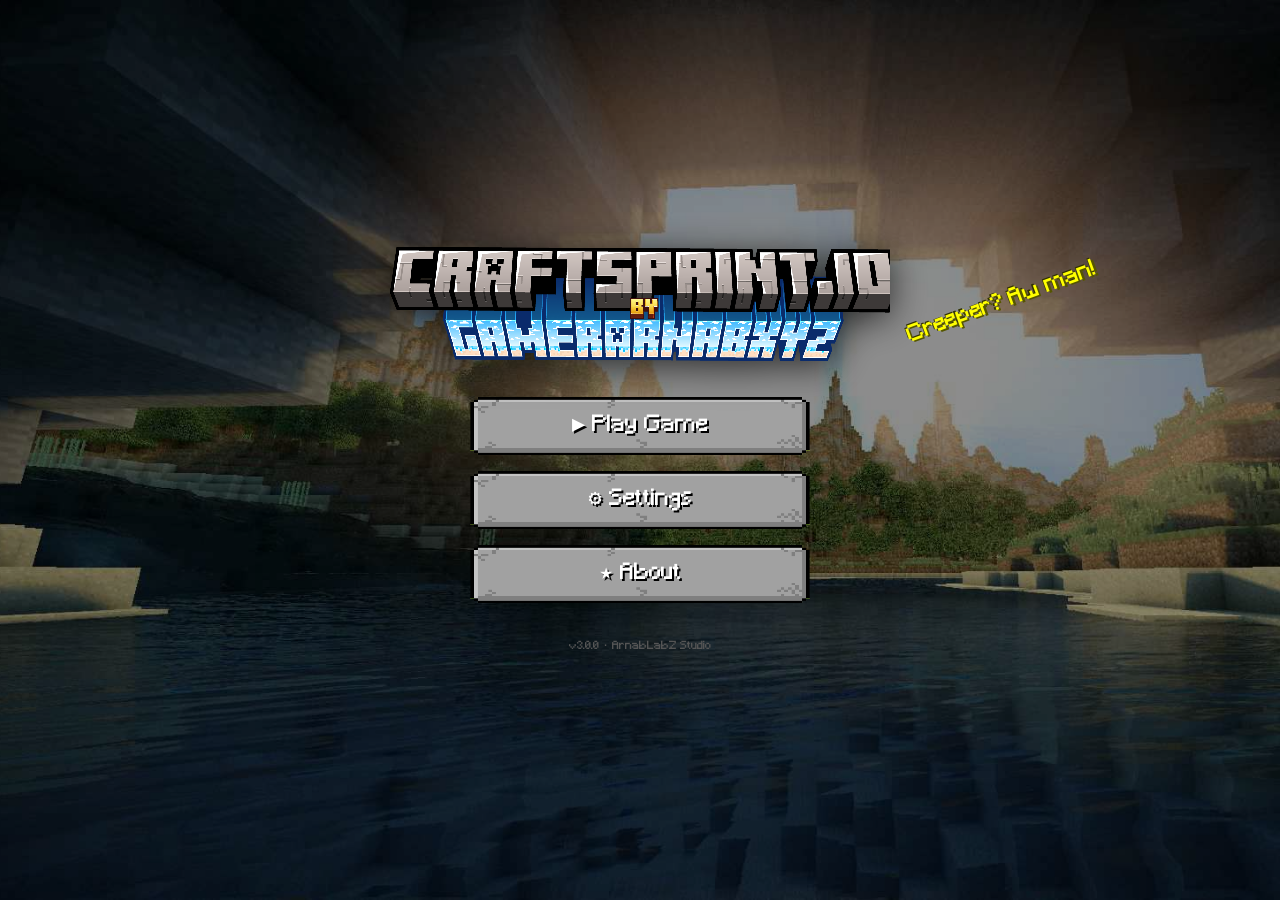
<file: index.html>
<!DOCTYPE html>
<html lang="en">
<head>
    <meta charset="utf-8">
    <meta name="viewport" content="width=device-width,initial-scale=1,maximum-scale=1,user-scalable=no">
    <meta name="mobile-web-app-capable" content="yes">
    <meta name="apple-mobile-web-app-capable" content="yes">
    <meta name="theme-color" content="#1a0a00">
    <title>CraftSprint.IO</title>
    <link rel="stylesheet" href="style.css">
</head>
<body class="menu-body">
    <canvas id="menu-canvas"></canvas>
    <div class="full-screen">
        <img src="assets/header_logo.png" class="logo-img" alt="CraftSprint">
        <div id="splash-text">Swipe to Survive!</div>
        <div class="menu-btns">
            <a href="game.html" class="minecraft-btn">▶ Play Game</a>
            <a href="settings.html" class="minecraft-btn">⚙ Settings</a>
            <a href="about.html"    class="minecraft-btn">★ About</a>
        </div>
        <div style="color:#555;font-size:11px;margin-top:28px;font-family:'Minecraft',monospace;">
            v3.0.0 · ArnabLabZ Studio
        </div>
    </div>
    <script src="main.js"></script>
    <script>
    // Rotating splash texts
    var splashes = [
        "Swipe to Survive!","Creeper? Aw man!","Never dig down!",
        "Steve approves!","Dodge like a pro!","Made with ❤ blocks",
        "TNT incoming!","100% Blocky!","No Herobrine inside",
        "Parkour time!","Built different!","Infinite runner!"
    ];
    var el = document.getElementById('splash-text');
    el.textContent = splashes[Math.floor(Math.random()*splashes.length)];
    </script>
</body>
</html>
</file>
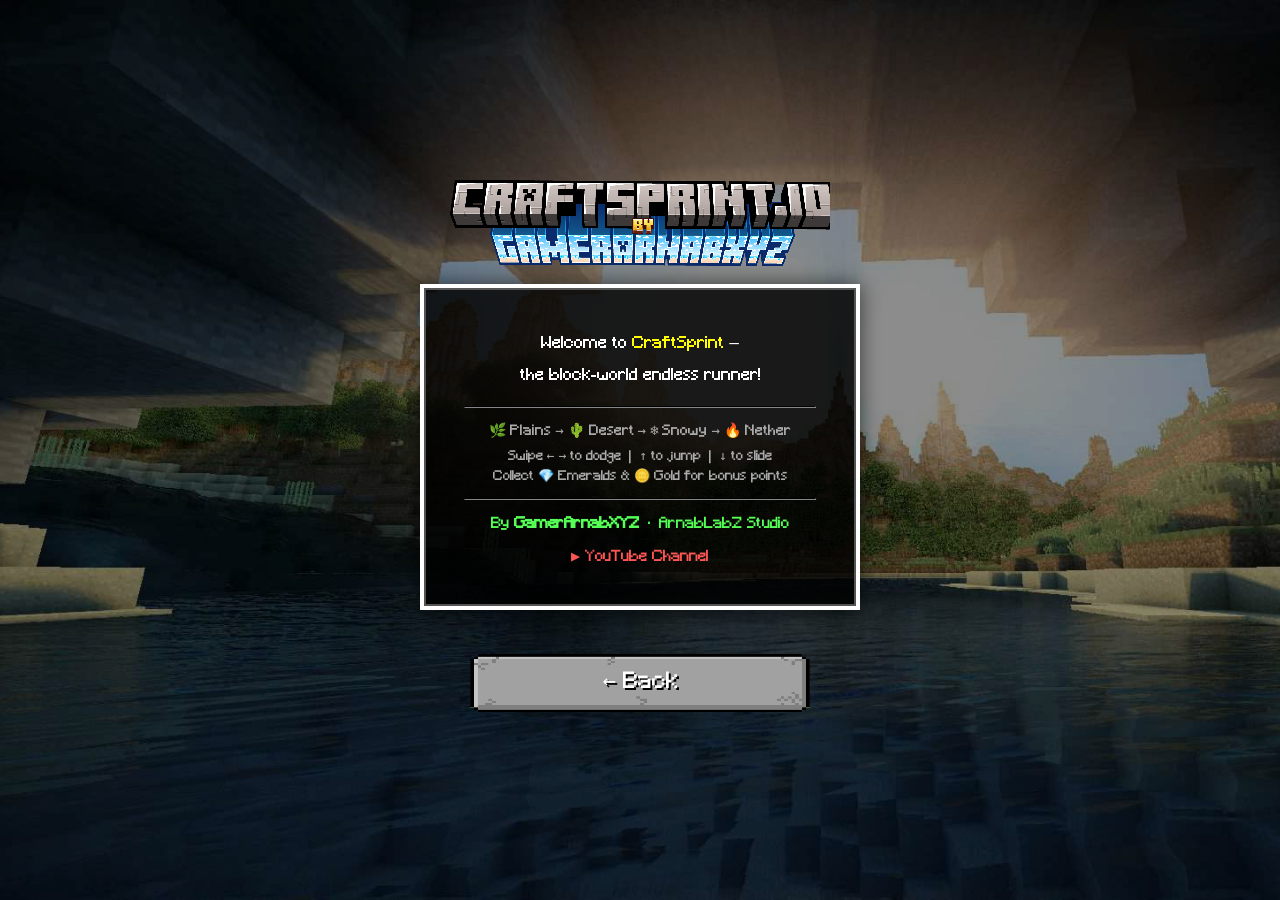
<file: about.html>
<!DOCTYPE html>
<html lang="en">
<head>
    <meta charset="utf-8">
    <meta name="viewport" content="width=device-width,initial-scale=1,maximum-scale=1,user-scalable=no">
    <title>CraftSprint.IO - About</title>
    <link rel="stylesheet" href="style.css">
</head>
<body class="menu-body">
    <canvas id="menu-canvas"></canvas>
    <div class="full-screen">
        <img src="assets/header_logo.png" class="header-logo" alt="CraftSprint">
        <div class="settings-box" style="max-width:460px;">
            <p style="color:#fff;font-size:clamp(13px,3.5vw,16px);line-height:2;margin:0;">
                Welcome to <span style="color:#ffff00;">CraftSprint</span> —<br>
                the block-world endless runner!
            </p>
            <hr style="border-color:#333;margin:14px 0;">
            <p style="color:#aaa;font-size:clamp(11px,3vw,14px);margin:8px 0;">🌿 Plains → 🌵 Desert → ❄ Snowy → 🔥 Nether</p>
            <p style="color:#aaa;font-size:clamp(11px,3vw,13px);margin:4px 0;">Swipe ← → to dodge &nbsp;|&nbsp; ↑ to jump &nbsp;|&nbsp; ↓ to slide</p>
            <p style="color:#aaa;font-size:clamp(11px,3vw,13px);margin:4px 0;">Collect 💎 Emeralds &amp; 🪙 Gold for bonus points</p>
            <hr style="border-color:#333;margin:14px 0;">
            <p style="color:#55ff55;font-size:clamp(12px,3.5vw,15px);margin:0;">
                By <strong>GamerArnabXYZ</strong> · ArnabLabZ Studio
            </p>
            <a href="https://www.youtube.com/@Gamer_Arnab_XYZ"
               style="display:inline-block;margin-top:14px;color:#ff5555;
                      font-size:clamp(12px,3.5vw,15px);text-decoration:none;
                      font-family:'Minecraft',monospace;">
                ▶ YouTube Channel
            </a>
        </div>
        <a href="index.html" class="minecraft-btn" style="margin-top:20px;">← Back</a>
    </div>
    <script src="main.js"></script>
</body>
</html>
</file>
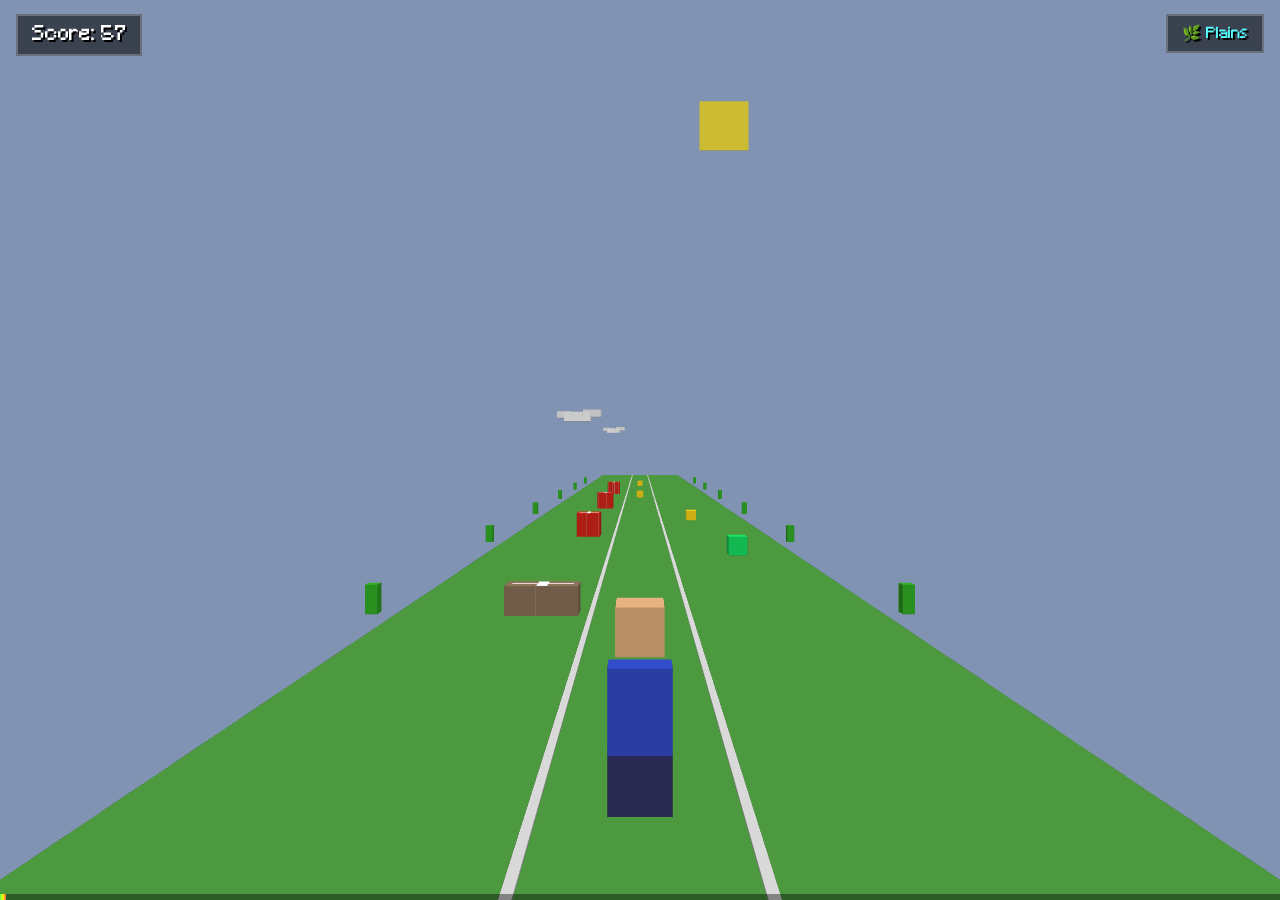
<file: game.html>
<!DOCTYPE html>
<html lang="en">
<head>
    <meta charset="utf-8">
    <meta name="viewport" content="width=device-width,initial-scale=1,maximum-scale=1,user-scalable=no">
    <meta name="apple-mobile-web-app-capable" content="yes">
    <title>CraftSprint.IO - Playing</title>
    <link rel="stylesheet" href="style.css">
</head>
<body>
    <!-- HUD -->
    <div id="ui">
        <div id="score">Score: 0</div>
        <div id="biome-display">🌿 Plains</div>
        <div id="combo-display">×1</div>
    </div>

    <!-- Distance progress bar -->
    <div id="dist-bar-wrap"><div id="dist-bar"></div></div>

    <!-- Biome transition toast -->
    <div id="biome-toast"></div>

    <!-- Death Screen -->
    <div id="game-over" class="overlay">
        <h1>YOU DIED!</h1>
        <p class="death-cause" id="death-msg">Steve was blown up by TNT</p>
        <p class="final-score" id="final-score"></p>
        <p class="high-score"  id="high-score-display"></p>
        <div class="menu-btns">
            <button onclick="doRestart()" class="minecraft-btn">⚔ Respawn</button>
            <a href="index.html" class="minecraft-btn" onclick="doStop()">🏠 Title Screen</a>
        </div>
    </div>

    <canvas id="canvas" oncontextmenu="event.preventDefault()"></canvas>

    <script src="main.js"></script>
    <script async src="craftsprint.js"></script>
</body>
</html>
</file>
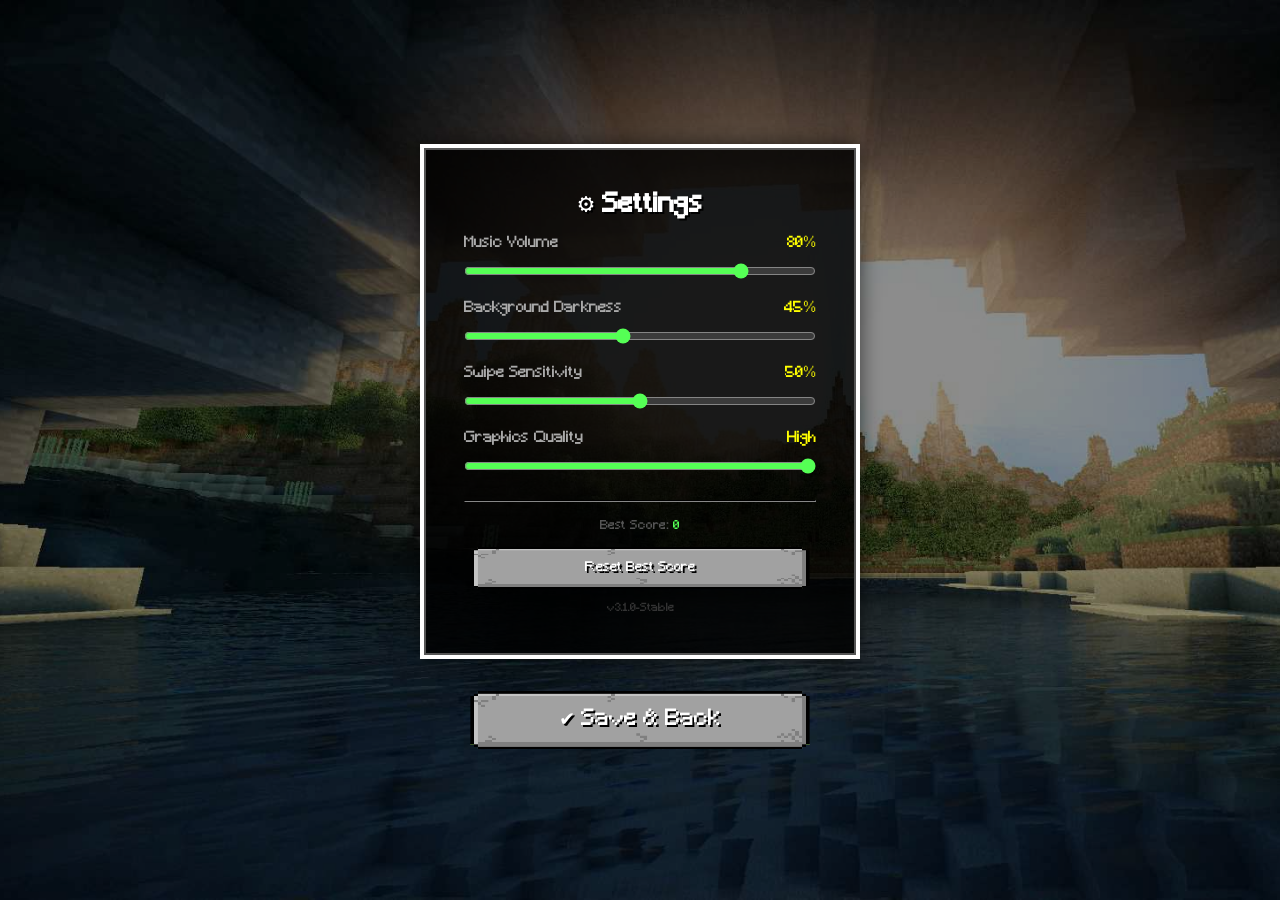
<file: settings.html>
<!DOCTYPE html>
<html lang="en">
<head>
    <meta charset="utf-8">
    <meta name="viewport" content="width=device-width,initial-scale=1,maximum-scale=1,user-scalable=no">
    <title>CraftSprint.IO - Settings</title>
    <link rel="stylesheet" href="style.css">
</head>
<body class="menu-body">
    <canvas id="menu-canvas"></canvas>
    <div class="full-screen">
        <div class="settings-box">
            <h2>⚙ Settings</h2>
            <div class="setting-row">
                <label>Music Volume <span class="setting-val" id="v-vol">80%</span></label>
                <input type="range" id="music-vol" min="0" max="100" value="80"
                       oninput="upd('music-vol','v-vol',this.value,'%')">
            </div>
            <div class="setting-row">
                <label>Background Darkness <span class="setting-val" id="v-dark">45%</span></label>
                <input type="range" id="bg-darkness" min="0" max="100" value="45"
                       oninput="upd('bg-darkness','v-dark',this.value,'%');applyDark(this.value)">
            </div>
            <div class="setting-row">
                <label>Swipe Sensitivity <span class="setting-val" id="v-sens">50%</span></label>
                <input type="range" id="sensitivity" min="0" max="100" value="50"
                       oninput="upd('sensitivity','v-sens',this.value,'%')">
            </div>
            <div class="setting-row">
                <label>Graphics Quality <span class="setting-val" id="v-gfx">High</span></label>
                <input type="range" id="gfx-quality" min="1" max="3" value="3" step="1"
                       oninput="updGfx(this.value)">
            </div>
            <hr style="border-color:#333;margin:18px 0;">
            <p style="color:#555;font-size:12px;margin:0;">
                Best Score: <span id="best-disp" style="color:#55ff55;">0</span>
            </p>
            <button class="minecraft-btn" onclick="resetBest()"
                    style="margin:14px auto 0;display:block;font-size:13px;height:42px;line-height:42px;">
                Reset Best Score
            </button>
            <p style="color:#333;font-size:11px;margin:14px 0 0;">v3.1.0-Stable</p>
        </div>
        <a href="index.html" class="minecraft-btn" onclick="saveAll()">✔ Save &amp; Back</a>
    </div>

    <script src="main.js"></script>
    <script>
    function save(k,v){ try{localStorage.setItem('cs_'+k,v);}catch(e){} }
    function load(k,d){ try{return localStorage.getItem('cs_'+k)||d;}catch(e){return d;} }
    function upd(k,lbl,v,suf){ save(k,v); document.getElementById(lbl).textContent=v+suf; }
    function applyDark(v){ document.documentElement.style.setProperty('--bg-opacity', (v/100).toFixed(2)); }

    var GFX_LABELS=['','Low','Medium','High'];
    function updGfx(v){ save('gfx-quality',v); document.getElementById('v-gfx').textContent=GFX_LABELS[v]||'High'; }
    function saveAll(){
        save('music-vol',   document.getElementById('music-vol').value);
        save('bg-darkness', document.getElementById('bg-darkness').value);
        save('sensitivity', document.getElementById('sensitivity').value);
        save('gfx-quality', document.getElementById('gfx-quality').value);
    }
    function resetBest(){ localStorage.removeItem('cs_best'); document.getElementById('best-disp').textContent='0'; }

    // Load on page open
    var mv=load('music-vol',80), dv=load('bg-darkness',45), sv=load('sensitivity',50), gv=load('gfx-quality',3);
    document.getElementById('music-vol').value  =mv;
    document.getElementById('bg-darkness').value=dv;
    document.getElementById('sensitivity').value=sv;
    document.getElementById('gfx-quality').value=gv;
    document.getElementById('v-vol').textContent =mv+'%';
    document.getElementById('v-dark').textContent=dv+'%';
    document.getElementById('v-sens').textContent=sv+'%';
    document.getElementById('v-gfx').textContent =GFX_LABELS[gv]||'High';
    document.getElementById('best-disp').textContent=load('best','0');
    applyDark(dv);
    </script>
</body>
</html>
</file>
<file: style.css>
/* ══════════════════════════════════════════════════════════════
   CraftSprint.IO  —  Minecraft Web UI  v3.0
   Mobile-first, pixelated, touch-perfect
══════════════════════════════════════════════════════════════ */

@font-face {
    font-family: 'Minecraft';
    src: url('assets/fonts/Minecraft.ttf') format('truetype');
}

*, *::before, *::after {
    box-sizing: border-box;
    -webkit-tap-highlight-color: transparent;
    -webkit-touch-callout: none;
    user-select: none;
}

html, body {
    margin: 0; padding: 0;
    width: 100%; height: 100%;
    overflow: hidden;
    background: #111; /* Base dark color */
    font-family: 'Minecraft', monospace;
    touch-action: none;
}

/* ── Panorama background ────────────────────────────────────── */
.menu-body {
    background: #000;
}
#menu-canvas {
    position: fixed;
    top: 0; left: 0;
    width: 100vw; height: 100vh;
    z-index: 1; /* Positive z-index to be above body */
}

/* ── Full-screen overlay ────────────────────────────────────── */
.full-screen {
    position: relative;
    z-index: 5; /* Above canvas */
    width: 100%; height: 100%;
    display: flex; flex-direction: column;
    align-items: center; justify-content: center;
    background: rgba(0, 0, 0, var(--bg-opacity, 0.45));
}

/* ── Logo ───────────────────────────────────────────────────── */
.logo-img {
    width: min(88vw, 500px);
    margin-bottom: 28px;
    filter: drop-shadow(0 6px 18px rgba(0,0,0,0.7));
    image-rendering: pixelated;
    image-rendering: crisp-edges;
}
.header-logo {
    width: min(72vw, 380px);
    margin-bottom: 18px;
    image-rendering: pixelated;
}

/* ── Splash text ────────────────────────────────────────────── */
#splash-text {
    color: #ffff00;
    font-size: clamp(14px, 4.5vw, 22px);
    text-shadow: 2px 2px 0 #555500, -1px -1px 0 #333300;
    position: absolute;
    top: calc(50% - 160px);
    right: clamp(8%, 14vw, 20%);
    transform: rotate(-20deg) scale(1);
    animation: splashPulse 0.55s ease-in-out infinite alternate;
    pointer-events: none;
    z-index: 5;
    white-space: nowrap;
}
@keyframes splashPulse {
    from { transform: rotate(-20deg) scale(1.0); }
    to   { transform: rotate(-20deg) scale(1.12); }
}

/* ── Minecraft Button (asset-based) ────────────────────────── */
.minecraft-btn {
    display: block;
    background: url('assets/button_bg.png') no-repeat center / 100% 100%;
    border: none;
    color: #fff;
    padding: 0;
    height: clamp(44px, 12vw, 58px);
    line-height: clamp(44px, 12vw, 58px);
    font-size: clamp(15px, 4.5vw, 22px);
    font-family: 'Minecraft', monospace;
    cursor: pointer;
    width: min(85vw, 340px);
    margin: 8px 0;
    text-align: center;
    text-decoration: none;
    text-shadow: 2px 2px 0 #000;
    image-rendering: pixelated;
    -webkit-user-select: none;
    transition: filter 0.08s, transform 0.08s;
}
.minecraft-btn:hover  { filter: brightness(1.25); color: #ffffa0; }
.minecraft-btn:active { transform: scale(0.94); filter: brightness(0.8); }

/* ── Menu button group ──────────────────────────────────────── */
.menu-btns { display: flex; flex-direction: column; align-items: center; }

/* ── Settings box ───────────────────────────────────────────── */
.settings-box {
    background: rgba(0,0,0,0.82);
    border: 4px solid #fff;
    box-shadow: inset 0 0 0 2px #555, 0 0 20px rgba(0,0,0,0.6);
    padding: clamp(20px,6vw,40px);
    color: #fff;
    text-align: center;
    width: min(92vw, 440px);
    margin-bottom: 24px;
    image-rendering: pixelated;
}
.settings-box h2 {
    margin: 0 0 16px;
    font-size: clamp(18px, 5vw, 26px);
    color: #fff;
    text-shadow: 2px 2px 0 #000;
}

/* Range slider — Minecraft green accent */
input[type=range] {
    width: 100%; height: 22px;
    cursor: pointer;
    accent-color: #55ff55;
    margin: 4px 0;
    touch-action: pan-x !important; /* Allow touch panning for sliders */
}
.setting-row { margin: 14px 0; text-align: left; }
.setting-row label { display: block; color: #aaa; font-size: clamp(12px,3.5vw,15px); margin-bottom:4px; }
.setting-val { color: #ffff00; float: right; }

/* ── HUD ────────────────────────────────────────────────────── */
#ui {
    position: fixed; top: 0; left: 0;
    width: 100%; pointer-events: none;
    z-index: 10;
    padding: 14px 16px 0;
    display: flex; justify-content: space-between; align-items: flex-start;
}
#score, #combo-display, #biome-display {
    font-family: 'Minecraft', monospace;
    color: #fff;
    text-shadow: 2px 2px 0 #000;
    background: rgba(0,0,0,0.55);
    border: 2px solid rgba(255,255,255,0.25);
    padding: 8px 14px;
    font-size: clamp(13px, 4vw, 20px);
    image-rendering: pixelated;
}
#combo-display { color: #ffff00; display: none; }
#biome-display { color: #55ffff; font-size: clamp(11px,3vw,15px); }

/* ── HUD bottom — distance bar ──────────────────────────────── */
#dist-bar-wrap {
    position: fixed; bottom: 0; left: 0; right: 0;
    height: 6px; background: rgba(0,0,0,0.4);
    pointer-events: none; z-index: 10;
}
#dist-bar {
    height: 100%; width: 0%;
    background: linear-gradient(90deg,#55ff55,#ffff00,#ff5555);
    transition: width 0.3s linear;
}

/* ── Death / Game-Over screen ───────────────────────────────── */
.overlay {
    display: none;
    position: fixed; inset: 0;
    flex-direction: column;
    align-items: center; justify-content: center;
    background: rgba(100,0,0,0.65);
    z-index: 20;
    animation: fadeIn 0.4s ease;
}
@keyframes fadeIn { from { opacity:0; } to { opacity:1; } }

.overlay h1 {
    color: #fff;
    font-size: clamp(36px, 12vw, 72px);
    text-shadow: 4px 4px 0 #000, -2px -2px 0 #600;
    margin: 0 0 8px;
    animation: deathWobble 0.6s ease;
}
@keyframes deathWobble {
    0%  { transform: scale(0.6) rotate(-4deg); }
    60% { transform: scale(1.08) rotate(2deg); }
    100%{ transform: scale(1) rotate(0); }
}
.overlay .death-cause {
    color: #ddd; font-size: clamp(13px,4vw,18px);
    text-shadow: 1px 1px 0 #000;
    margin: 0 0 6px;
}
.overlay .final-score {
    color: #ffffa0; font-size: clamp(15px,4.5vw,22px);
    text-shadow: 2px 2px 0 #000;
    margin: 0 0 4px;
}
.overlay .high-score {
    color: #55ff55; font-size: clamp(12px,3.5vw,16px);
    margin: 0 0 20px;
}

/* ── Biome toast ────────────────────────────────────────────── */
#biome-toast {
    position: fixed; top: 80px; left: 50%;
    transform: translateX(-50%);
    background: rgba(0,0,0,0.8);
    border: 3px solid #55ffff;
    color: #55ffff;
    font-family: 'Minecraft', monospace;
    font-size: clamp(13px,4vw,18px);
    padding: 10px 24px;
    pointer-events: none;
    z-index: 15;
    display: none;
    text-shadow: 1px 1px 0 #000;
    animation: toastPop 0.3s ease;
}
@keyframes toastPop {
    from { transform: translateX(-50%) scale(0.7); opacity:0; }
    to   { transform: translateX(-50%) scale(1);   opacity:1; }
}

/* ── Canvas ─────────────────────────────────────────────────── */
#canvas { display:none; touch-action:none; }
</file>
